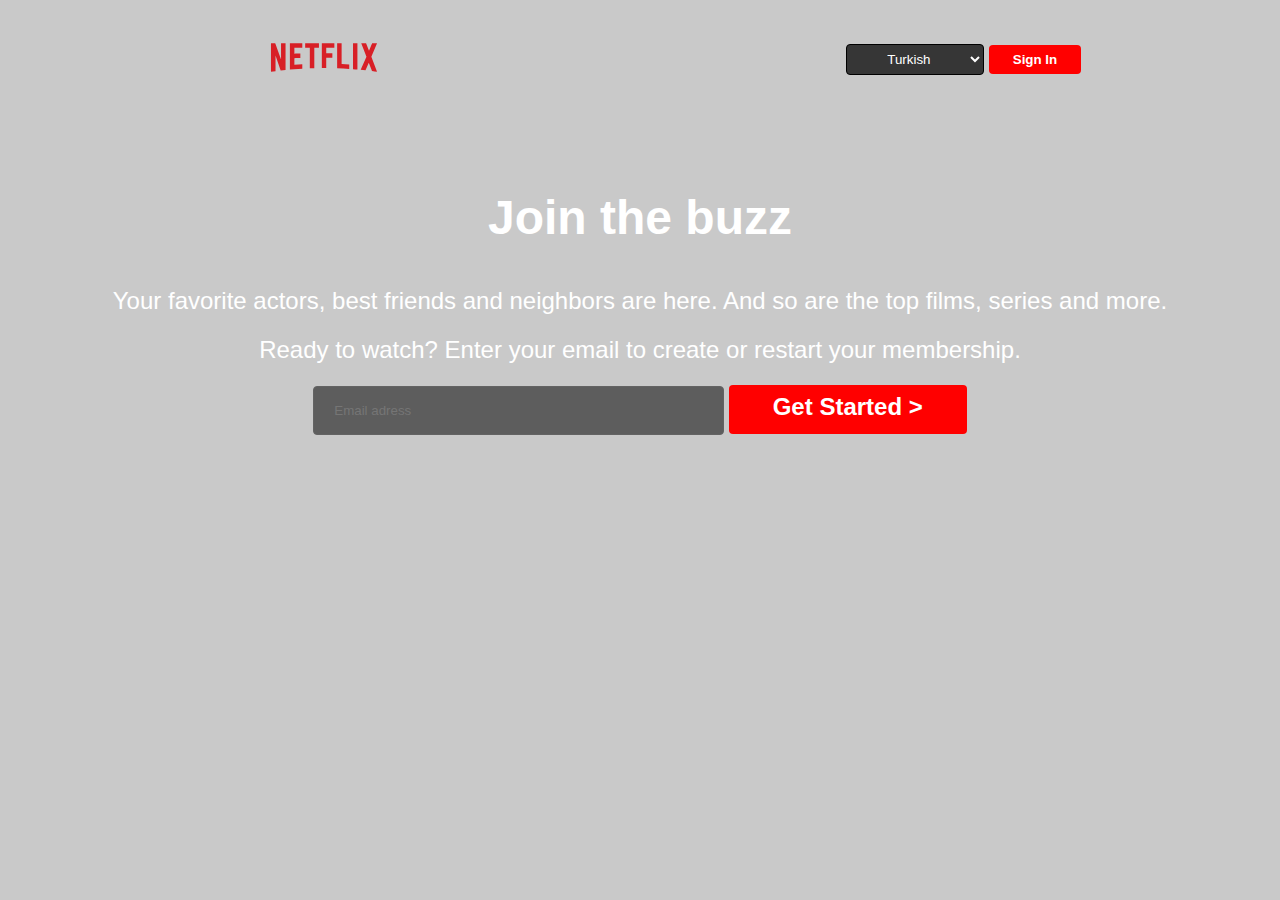
<file: index.html>
<!DOCTYPE html>
<html lang="en">
	<head>
		<meta charset="UTF-8" />
		<meta name="viewport" content="width=device-width, initial-scale=1.0" />
		<link rel="stylesheet" href="./style.css" />
		<title>NetFlix</title>
	</head>
	<body>
		<div class="container">
			<nav>
				<div class="headbar">
					<div class="logo">
						<img
							src="./assets/img/logos/Netflix-Logo.wine.svg"
							alt=""
						/>
					</div>
					<div class="language">
						<label for="languages"></label>
						<select name="lang" id="languages" class="languages">
							<option value="Turkish">Turkish</option>
							<option value="English">English</option>
						</select>
						<button class="log-in">Sign In</button>
					</div>
				</div>
			</nav>

			<div class="main">
				<div class="content">
					<h1 class="join">Join the buzz</h1>
					<p class="par">
						Your favorite actors, best friends and neighbors are
						here. And so are the top films, series and more.
					</p>
					<p class="par">
						Ready to watch? Enter your email to create or restart
						your membership.
					</p>
				</div>
				<div class="forms">
					<input
						type="mail"
						class="mail"
						placeholder="Email adress"
					/>
					<button class="start" name="start">Get Started &gt;</button>
				</div>
			</div>
		</div>
	</body>
</html>
</file>
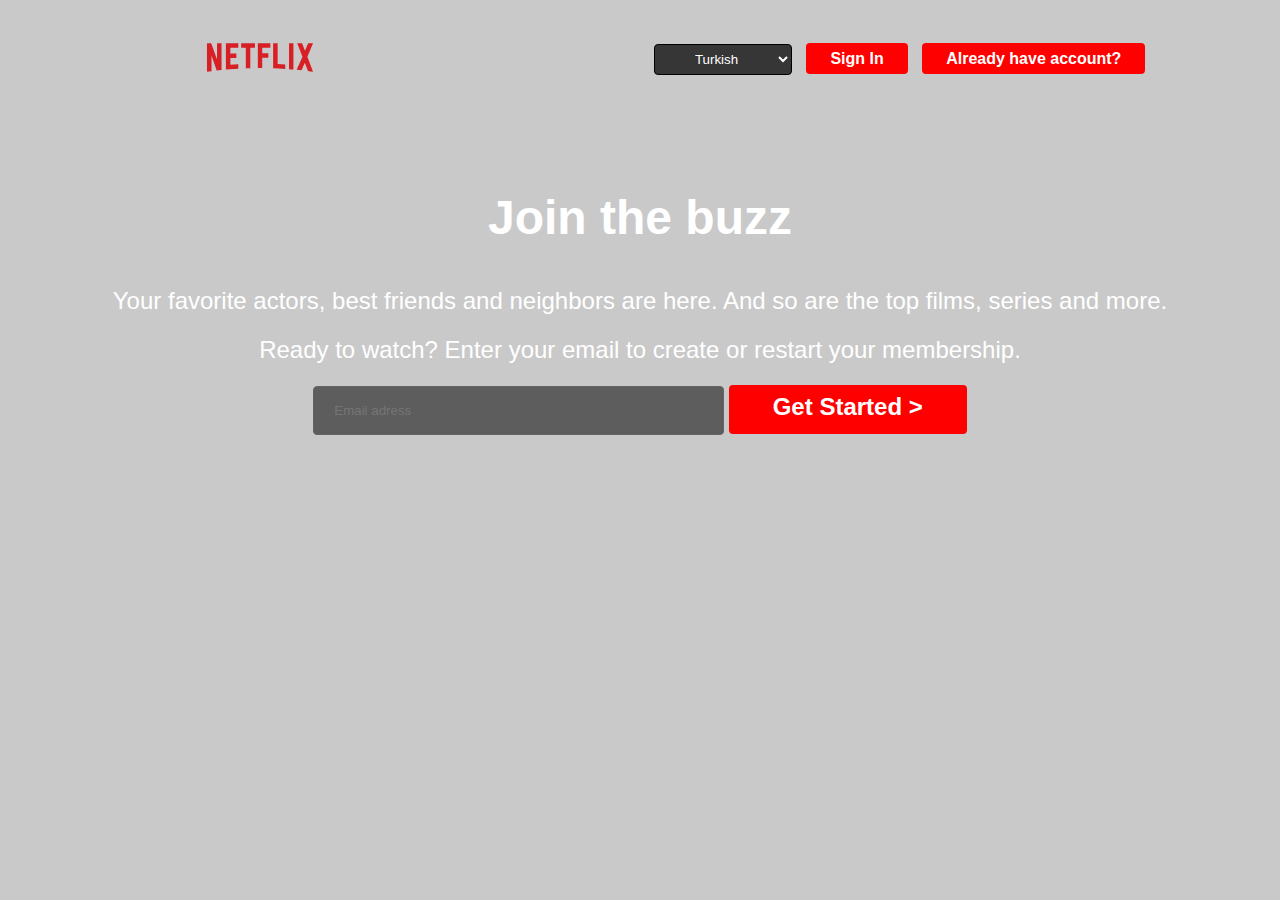
<file: html/index.html>
<!DOCTYPE html>
<html lang="en">
	<head>
		<meta charset="UTF-8" />
		<meta name="viewport" content="width=device-width, initial-scale=1.0" />
		<link rel="stylesheet" href="../css/style.css" />
		<title>NetFlix</title>
	</head>
	<body>
		<div class="container">
			<nav>
				<div class="headbar">
					<div class="logo">
						<img
							src="../assets/img/logos/Netflix-Logo.wine.svg"
							alt=""
						/>
					</div>
					<div class="language">
						<label for="languages"></label>
						<select name="lang" id="languages" class="languages">
							<option value="Turkish">Turkish</option>
							<option value="English">English</option>
						</select>

						<a href="./form-page.html" target="_blank">Sign In</a>

						<a href="#">Already have account?</a>
					</div>
				</div>
			</nav>

			<div class="main">
				<div class="content">
					<h1 class="join">Join the buzz</h1>
					<p class="par">
						Your favorite actors, best friends and neighbors are
						here. And so are the top films, series and more.
					</p>
					<p class="par">
						Ready to watch? Enter your email to create or restart
						your membership.
					</p>
				</div>
				<div class="forms">
					<input
						type="mail"
						class="mail"
						placeholder="Email adress"
					/>
					<button class="start" name="start">Get Started &gt;</button>
				</div>
			</div>
		</div>
	</body>
</html>
</file>
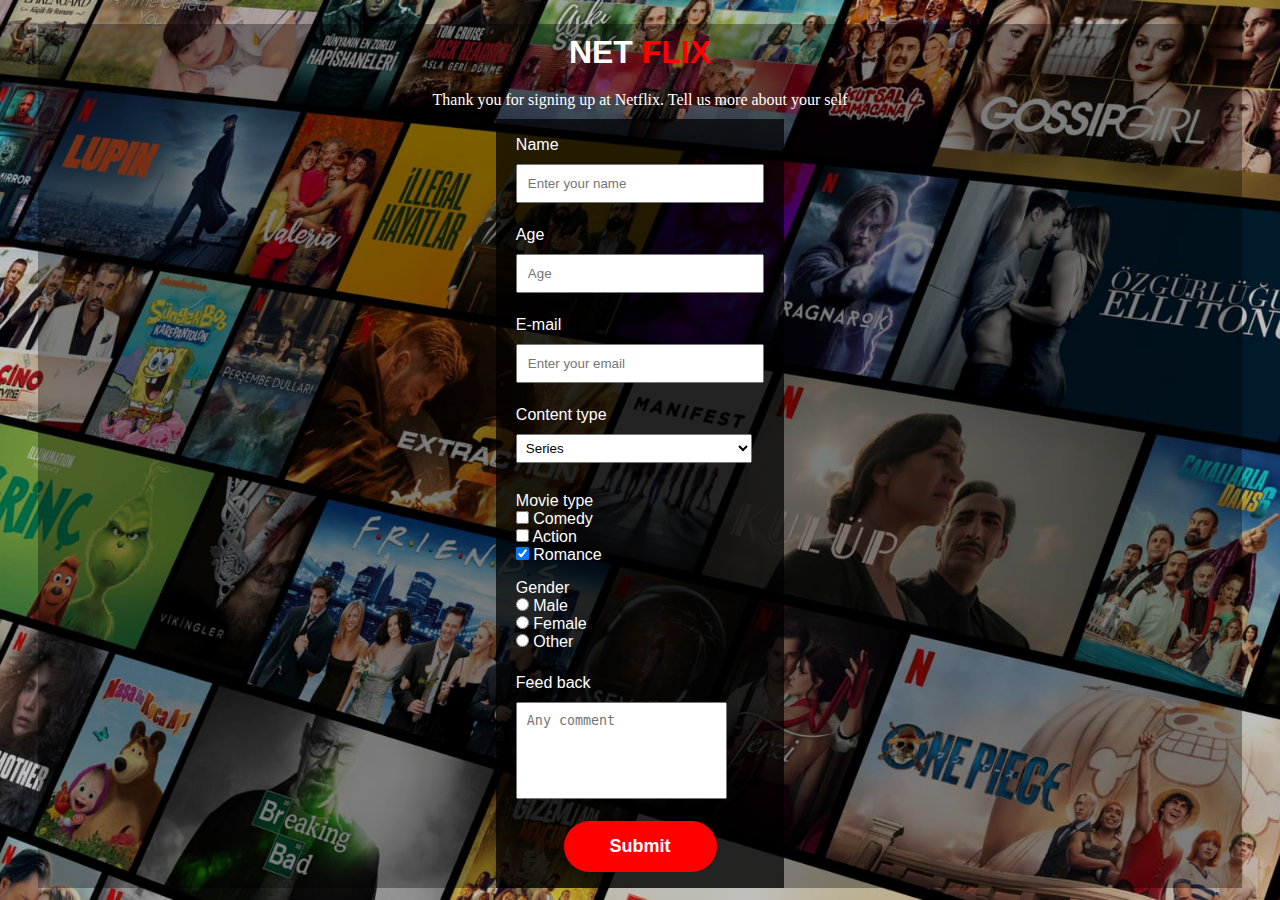
<file: html/form-page.html>
<!DOCTYPE html>
<html lang="en">
	<head>
		<meta charset="UTF-8" />
		<meta name="viewport" content="width=device-width, initial-scale=1.0" />
		<title>Sign In</title>
		<link rel="stylesheet" href="../css/form-page.css" />
	</head>
	<body>
		<div class="container">
			<main id="title">
				<h1>NET <span>FLIX</span></h1>
			</main>
			<div id="description">
				Thank you for signing up at Netflix. Tell us more about your
				self
			</div>
			<form action="#" id="survey-form">
				<div class="box">
					<label for="name">Name</label>
					<input
						type="text"
						class="form-control"
						id="name"
						placeholder="Enter your name"
					/>
				</div>
				<div class="box">
					<label for="age">Age</label>
					<input
						type="number"
						class="form-control"
						id="age"
						placeholder="Age"
					/>
				</div>
				<div class="box">
					<label for="email">E-mail</label>
					<input
						type="email"
						class="form-control"
						id="email"
						placeholder="Enter your email"
					/>
				</div>
				<div class="box">
					<label for="options">Content type</label>
					<select name="name" id="options">
						<option value="Series">Series</option>
					</select>
				</div>
				<div class="box">
					<div class="check">
						<label for="checkbox" class="labelid">Movie type</label>
						<br />

						<input type="checkbox" name="name" id="checkbox" />
						Comedy <br />
						<input type="checkbox" name="name" id="checkbox" />
						Action <br />
						<input
							type="checkbox"
							name="name"
							id="checkbox"
							checked
						/>
						Romance
					</div>

					<div class="radios">
						<label for="radio" class="labelid">Gender</label> <br />
						<input type="radio" name="name" id="radio" /> Male
						<br />
						<input type="radio" name="name" id="radio" /> Female
						<br />
						<input type="radio" name="name" id="radio" /> Other
					</div>
				</div>

				<div class="box">
					<label for="feed">Feed back</label>
					<textarea
						name="textarea"
						id="feed"
						cols="10"
						rows="5"
						placeholder="Any comment"
						
					></textarea>
				</div>
				<div class="submit"><button id="submit">Submit</button></div>
			</form>
		</div>
	</body>
</html>
</file>
<file: style.css>
* {
	margin: 0;
	padding: 0;
	font-family: Helvetica, sans-serif;
}
body {
	background: #00000036
		url(https://assets.nflxext.com/ffe/siteui/vlv3/f85718e8-fc6d-4954-bca0-f5eaf78e0842/58fd707b-dc9a-464a-a10d-b2874adb2b2e/TR-tr-20230918-popsignuptwoweeks-perspective_alpha_website_medium.jpg);
	background-blend-mode: darken;
	background-repeat: no-repeat;
	position: center;
	background-size: cover;
	color: white;
}
nav {
	height: 10vh;
	/* border: 2px solid blue; */
}

.headbar {
	display: flex;
	flex-direction: row;
	justify-content: space-around;
	align-items: center;
	margin-top: 4vh;
}

.main {
	display: flex;
	flex-direction: column;
	justify-content: center;
	align-items: center;
	text-align: center;
}

.logo img {
	width: 250px;
	height: 43px;
}

.languages {
	background-color: #000000bb;
	border: 1px solid black;
	color: white;
	padding: 6px 36px;
	border-radius: 0.25rem;
}

.log-in {
	background-color: red;
	border: none;
	color: white;
	padding: 7px 24px;
	border-radius: 0.25rem;
	font-weight: bold;
	cursor: pointer;
	fill: currentColor;
}

.main {
	margin-top: 5%;
}

.join {
	margin-bottom: 4%;
	font-size: 3rem;
}

.par {
	margin-bottom: 2%;
	font-size: 1.5rem;
}

.start {
	background-color: red;
	border: none;
	padding: 8px 44px 13px 44px;
	cursor: pointer;
	fill: currentColor;
	border-radius: 0.25rem;
	font-weight: bold;	
	font-size: 24px;
	color: #fff;
}

.mail {
	padding: 16px 240px 16px 20px;
	background-color: rgba(0, 0, 0, 0.537);
	border-radius: 4px;
	border: 0.5px solid #636363;
	color: #fff;
}
</file>
<file: css/style.css>
* {
	margin: 0;
	padding: 0;
	font-family: Helvetica, sans-serif;
}
body {
	background: #00000036
	url(https://assets.nflxext.com/ffe/siteui/vlv3/f85718e8-fc6d-4954-bca0-f5eaf78e0842/58fd707b-dc9a-464a-a10d-b2874adb2b2e/TR-tr-20230918-popsignuptwoweeks-perspective_alpha_website_medium.jpg);
	background-blend-mode: darken;
	background-repeat: no-repeat;
	position: center;
	background-size: cover;
	color: white;
}
nav {
	height: 10vh;
	/* border: 2px solid blue; */
}

.headbar {
	display: flex;
	flex-direction: row;
	justify-content: space-around;
	align-items: center;
	margin-top: 4vh;
}

.main {
	display: flex;
	flex-direction: column;
	justify-content: center;
	align-items: center;
	text-align: center;
}

.logo img {
	width: 250px;
	height: 43px;
}

.languages {
	background-color: #000000bb;
	border: 1px solid black;
	color: white;
	padding: 6px 36px;
	border-radius: 0.25rem;
}

a {
	background-color: red;
	border: none;
	color: white;
	padding: 7px 24px;
	border-radius: 0.25rem;
	font-weight: bold;
	cursor: pointer;
	fill: currentColor;
	text-decoration: none;
	color: #fff;
	margin-left: 10px;
}

.main {
	margin-top: 5%;
}

.join {
	margin-bottom: 4%;
	font-size: 3rem;
}

.par {
	margin-bottom: 2%;
	font-size: 1.5rem;
}

.start {
	background-color: red;
	border: none;
	padding: 8px 44px 13px 44px;
	cursor: pointer;
	fill: currentColor;
	border-radius: 0.25rem;
	font-weight: bold;	
	font-size: 24px;
	color: #fff;
}

.mail {
	padding: 16px 240px 16px 20px;
	background-color: rgba(0, 0, 0, 0.537);
	border-radius: 4px;
	border: 0.5px solid #636363;
	color: #fff;
}
</file>
<file: css/form-page.css>
* {
	padding: 0;
	margin: 0;
	box-sizing: border-box;
}

body {
	background: url(../assets/img/background_image.jpg);
	background-repeat: no-repeat;
	background-size: cover;
	background-position: center;
	height: 100vh;
	width: 100%;
	color: #fff;
	font-family: sans-serif;
	display: flex;
	align-items: center;
	justify-content: center;
}

span {
	color: red;
	font-family:  sans-serif;
}

#title {
	/* border: 2px solid white; */
	margin: 10px;
}
#description {
	/* border: 2px solid salmon; */
	font-weight: 400;
	margin: 10px;
	font-family: 'Times New Roman', Times, serif;

}

.container {
	/* border: 2px solid blue; */
	background-color: #00000057;
	width: 94%;
	height: 96vh;
	margin-top: 1%;
	display: flex;
	flex-direction: column;
	align-items: center;
	text-align: center;
}

#survey-form {
	background-color: rgba(0, 0, 0, 0.718);
	/* border: 2px solid yellow; */
	width: 24%;
	height: 100%;
	margin: auto;
	margin-top: 0;
	display: flex;
	flex-direction: column;
	/* text-align: start; */
}

.box {
	display: flex;
	flex-direction: column;
	width: 86%;
	margin: auto;
	/* border: 2px solid red; */
}

label {
	/* border: 2px solid green; */
	text-align: left;
	margin: 10px 0;
	/* margin-bottom: 0; */
}


.check {
	/* border: 2px solid blue; */
	margin-top: 15px;
	
	text-align: left;

}

#checkbox {
	margin-top: 0;
}

.radios {
	display: inline-block;
	text-align: left;
	margin-top: 15px;
}

input {
	padding: 10px;
}

select {
	width: 95%;
	padding: 5px;

}

textarea {
	padding: 10px;
	width: 85%;
	resize: none;
}



 #submit {
	background-color: red;
	color: white;
	margin: 16px;
	padding: 15px 46px;
	border-radius: 30px;
	font-size: 18px;
	font-weight: bold;
	border: none;
}

#submit:hover {
	background-color: rgb(190, 39, 39);
	cursor: pointer;
}
</file>
